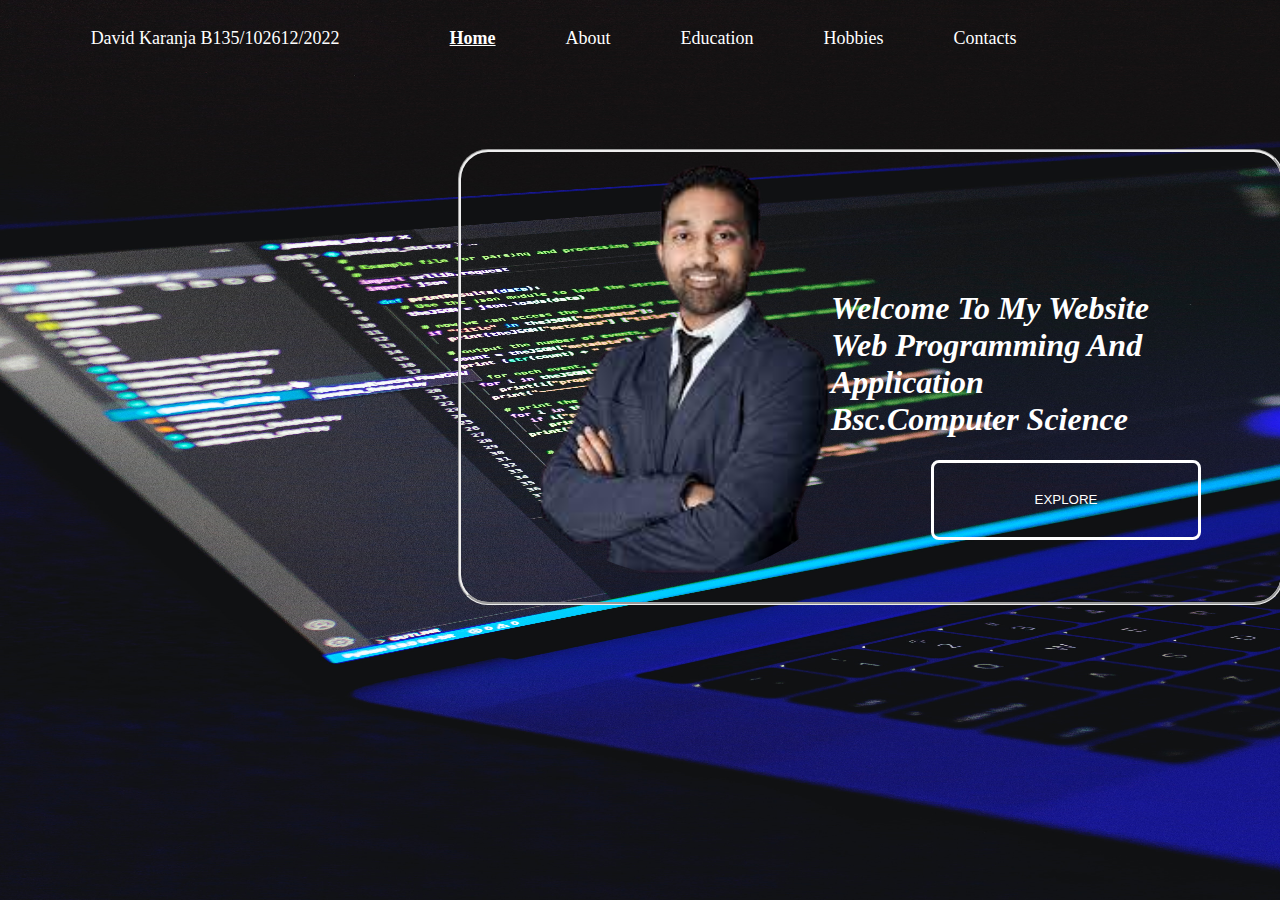
<file: index.html>
<!DOCTYPE html>
<html lang="en">
<head>
    <meta charset="UTF-8">
    <meta name="viewport" content="width=device-width, initial-scale=1.0">
    <title>Document</title>
    <link rel="stylesheet" href="style.css">

</head>
<body>
    <style>
        body{
    background-image: url("pexels-nemuel-sereti-6424589.jpg");
    color: white;
    background-repeat: no-repeat;
  background-size: 230vh 100vh;
}
.topbar a{
    color: white;
}
    </style>
    <div class="topbar">
     <p>David Karanja B135/102612/2022</p>
     <a href="index.html" style="text-decoration: underline; font-weight: bold;">Home</a>
     <a href="About.html">About</a>
     <a href="Education.html">Education</a>
     <a href="hobbies.html">Hobbies</a>
     <a href="contacts.html">Contacts</a>
    </div>
    
    <div class="main">
        
        <img src="download-removebg-preview.png" alt="profile-pic">
        <h1>Welcome to my Website <br>Web programming and application <br> bsc.Computer Science</h1>
        <button id="explore"> <a href="About.html" style="text-decoration: none;color: white;">EXPLORE</a></button>
    </div>
    
</body>
</html>
</file>
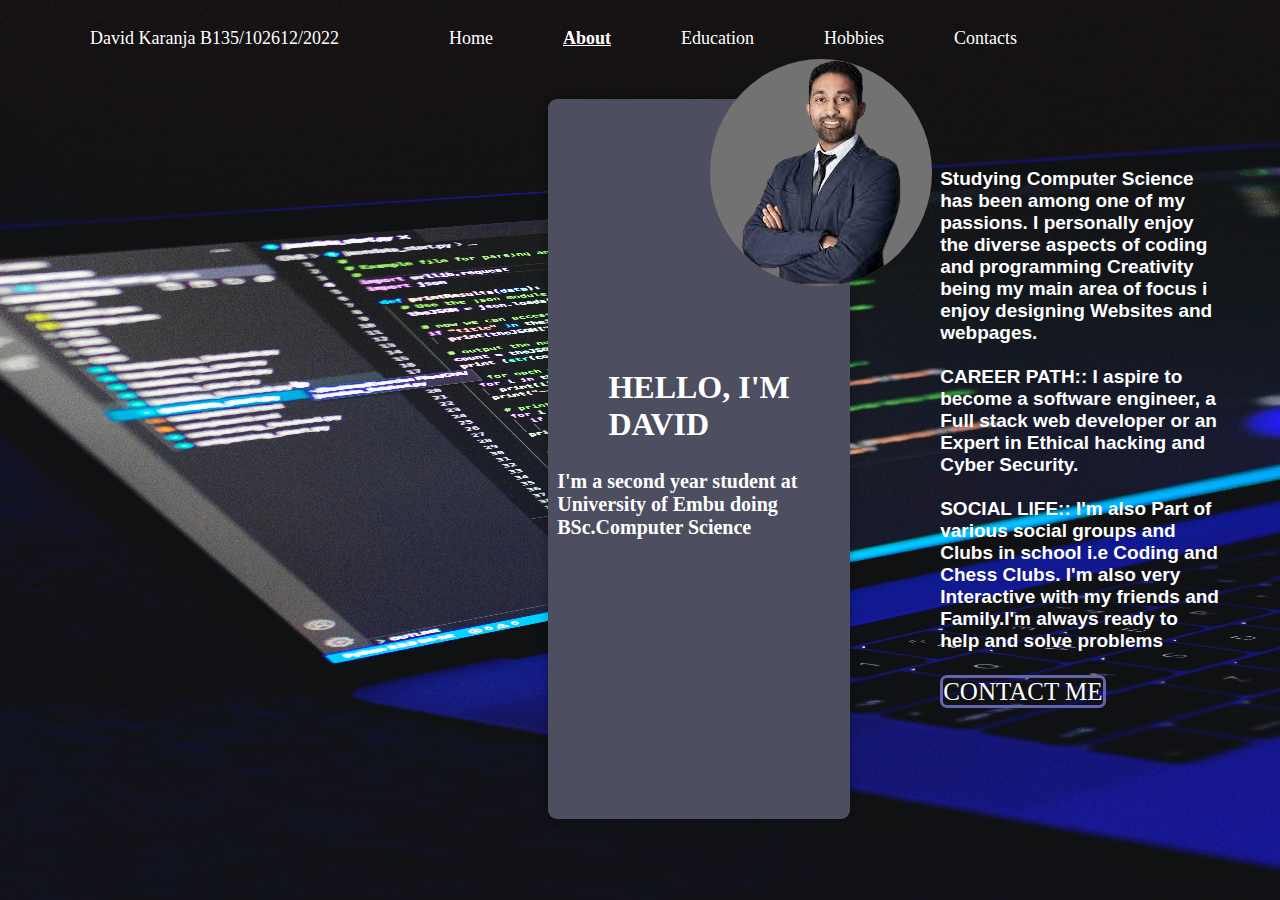
<file: About.html>
<!DOCTYPE html>
<html lang="en">
<head>
    <meta charset="UTF-8">
    <meta name="viewport" content="width=device-width, initial-scale=1.0">
    <title>Document</title>
    <link rel="stylesheet" href="style.css">
</head>
<body>
    <style>
        body{
    background-image: url("pexels-nemuel-sereti-6424589.jpg");
    color: white;
    background-repeat: no-repeat;
  background-size: 230vh 100vh;
}
.topbar a{
    color: white;
}
    </style>
    <div class="topbar">
     <p>David Karanja B135/102612/2022</p>
     <a href="index.html" >Home</a>
     <a href="About.html" style="text-decoration: underline; font-weight: bold;">About</a>
     <a href="Education.html">Education</a>
     <a href="hobbies.html">Hobbies</a>
     <a href="contacts.html">Contacts</a>
    </div>
    <div class="container">
        <div class="leftbar">
            <img src="download-removebg-preview.png" alt="profile-pic">
            <h2>hello, i'm <br>david</h2>
            <h3 style="margin-left: 9px;font-size: 20px;">I'm a second year student at University of Embu doing BSc.Computer Science</h3>
        </div>
        <div class="rightbar">
            <h4>
               <br><br> Studying Computer Science has been among one of my passions.
                I personally enjoy the diverse aspects of coding and programming
                Creativity being my main area of focus i enjoy designing Websites and 
                webpages. <br><br>CAREER PATH:: I aspire to become a software engineer, a Full stack web developer 
                or an Expert in Ethical hacking and Cyber Security. <br><br>
                SOCIAL LIFE::
                I'm also Part of various social groups and Clubs in school i.e 
                Coding and Chess Clubs.
                I'm also very Interactive with my friends and Family.I'm always ready to help and solve problems


           </h4>
           <a href="contacts.html">CONTACT ME</a>
        </div>
    </div>
</body>
</html>
</file>
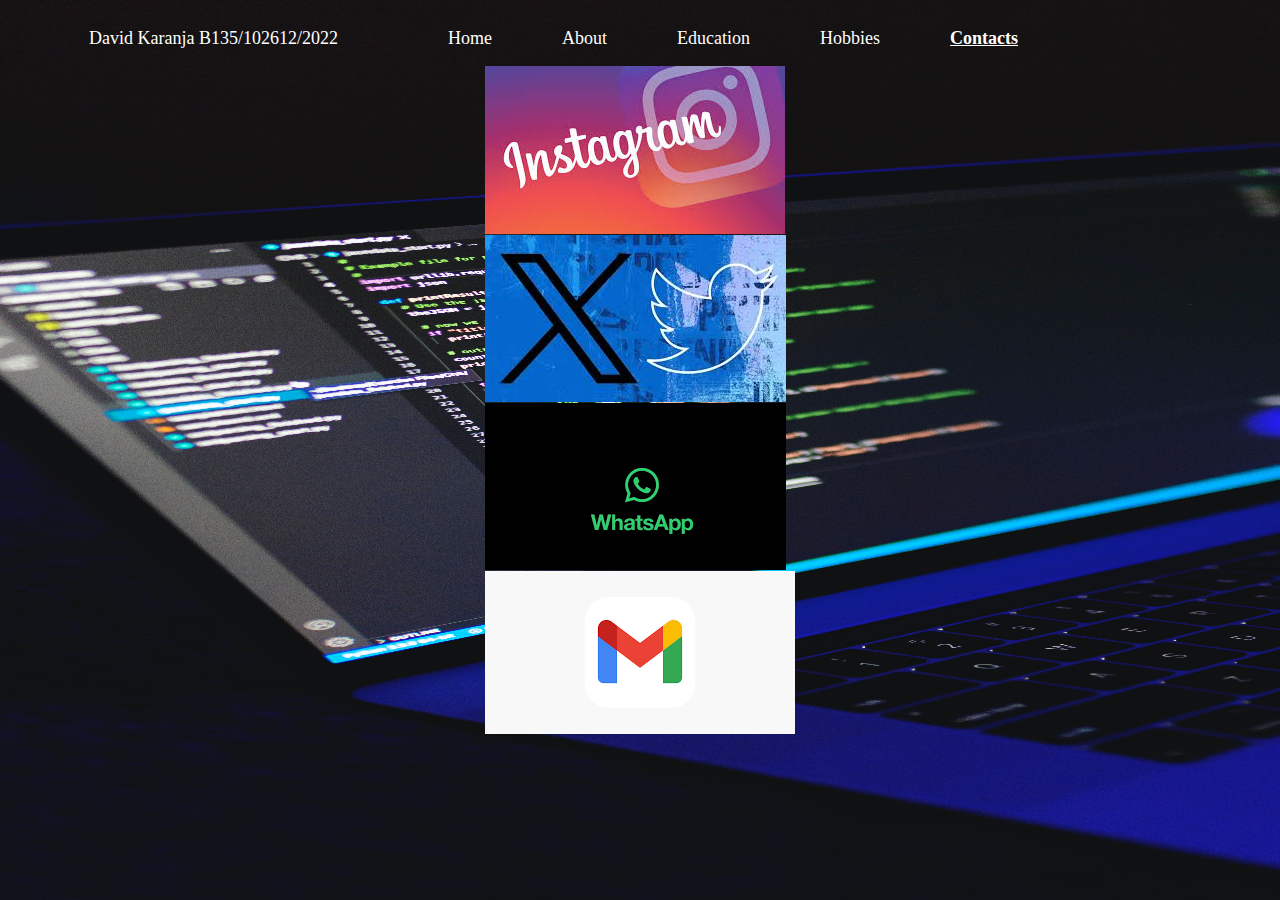
<file: contacts.html>
<!DOCTYPE html>
<html lang="en">
<head>
    <meta charset="UTF-8">
    <meta name="viewport" content="width=device-width, initial-scale=1.0">
    <title>Document</title>
    <link rel="stylesheet" href="style.css">
 
</head>
<body>
    <style>
        body{
    background-image: url("pexels-nemuel-sereti-6424589.jpg");
    color: white;
    background-repeat: no-repeat;
  background-size: 230vh 100vh;
}
.topbar a{
    color: white;
}
    </style>

    <div class="topbar">
     <p style="color: rgb(255, 255, 255);">David Karanja B135/102612/2022</p>
     <a href="index.html" >Home</a>
     <a href="About.html">About</a>
     <a href="Education.html">Education</a>
     <a href="hobbies.html">Hobbies</a>
     <a href="contacts.html" style="text-decoration: underline; font-weight: bold;">Contacts</a>
    </div>
    <div class="insta">
        <a href="https://instagram.com/dee.kalas_?igshid=OGQ5ZDc20Dk2ZA=="><img src="images.jpeg" alt=""></a>
        <a href="https://x.com/fut_kenya?t=p0j0uEJ1XQdMX5rk3NTxNA&s=09"><img src="x.jpeg" alt=""></a>
        <a href="https://wa.me/qr/C5MVZQQGKKQKJ1"><img src="whatsapp.png" alt=""></a>
        <a href="mailto:bdale504@gmail.com"><img src="gmail.png" alt=""></a>
    </div>
</body>
</html>
</file>
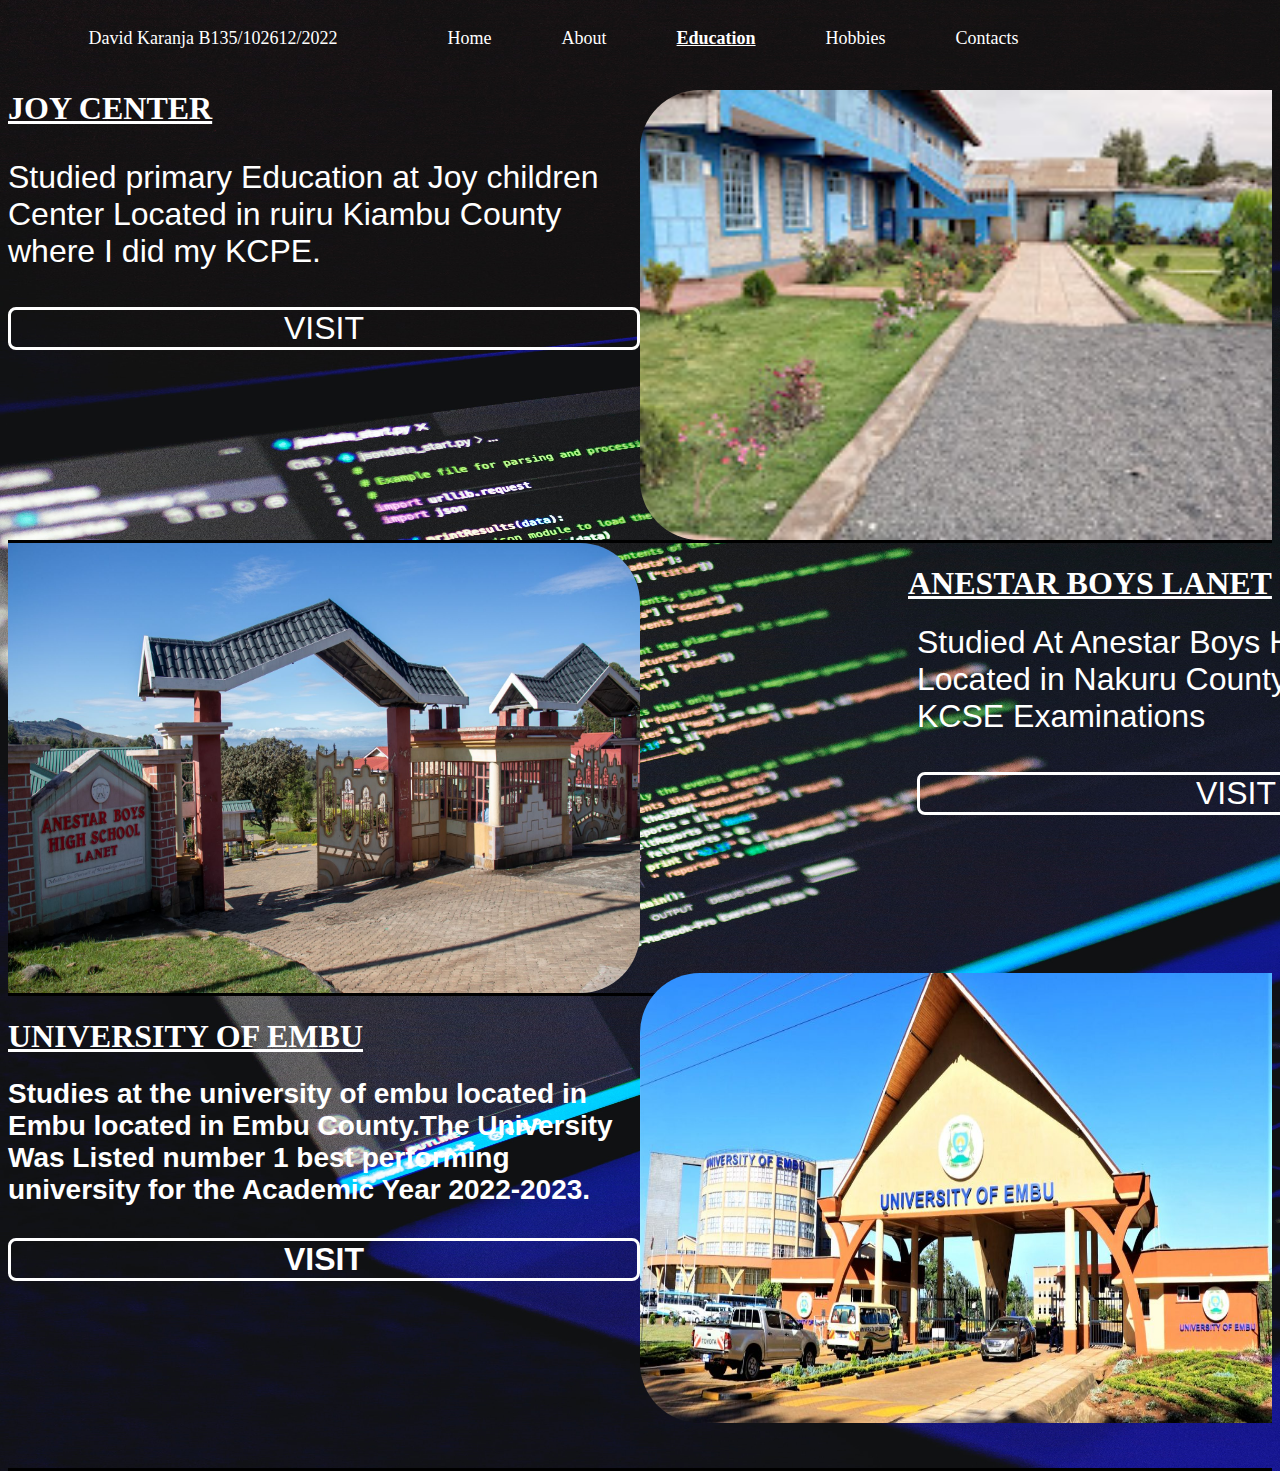
<file: Education.html>
<!DOCTYPE html>
<html lang="en">
<head>
    <meta charset="UTF-8">
    <meta name="viewport" content="width=device-width, initial-scale=1.0">
    <title>Document</title>
    <link rel="stylesheet" href="style.css">
</head>
<body>
    <style>
        body{
    background-image: url("pexels-nemuel-sereti-6424589.jpg");
    color: white;
    background-repeat: no-repeat;
  background-size: 240vh 180vh;
}
.topbar a{
    color: white;
}
    </style>
    <div class="topbar" style="position: sticky;">
     <p>David Karanja B135/102612/2022</p>
     <a href="index.html" >Home</a>
     <a href="About.html">About</a>
     <a href="Education.html"style="text-decoration: underline; font-weight: bold;">Education</a>
     <a href="hobbies.html">Hobbies</a>
     <a href="contacts.html">Contacts</a>
    </div>
    <div class="main-edu">
        <div class="primary">
            <img src="primary.jpeg" alt="">
            <h1>JOY CENTER</h1>
            <P>Studied primary Education at Joy children Center Located in ruiru Kiambu County
                where I did my KCPE.
                <br>
                <br>
                <a href="https://joychildrenshome.wordpress.com/">VISIT</a>
            </P>
        </div>
        <div class="secondary">
            <img src="sec.jpg" alt="">
            <br><br>
            <h1>ANESTAR BOYS LANET</h1>
          <p>Studied At Anestar Boys High School Lanet.
            Located in Nakuru County.Where I did My KCSE Examinations <br>
            <br>
            <a href="https://anestarschools.co.ke/anestar-boys-lanet/">VISIT</a>
          </p>
         
        </div>
        <div class="university">
            <img src="uni.jpg" alt="">
            <h1>UNIVERSITY OF EMBU</h1>
            <h2>Studies at the university of embu located in Embu located in 
                Embu County.The University Was Listed number 1 best performing
                university for the Academic Year 2022-2023. <br>
                <br>
                <a href="https://embuni.ac.ke/">VISIT</a>
            </h2>
        </div>
    </div>
</body>
</html>
</file>
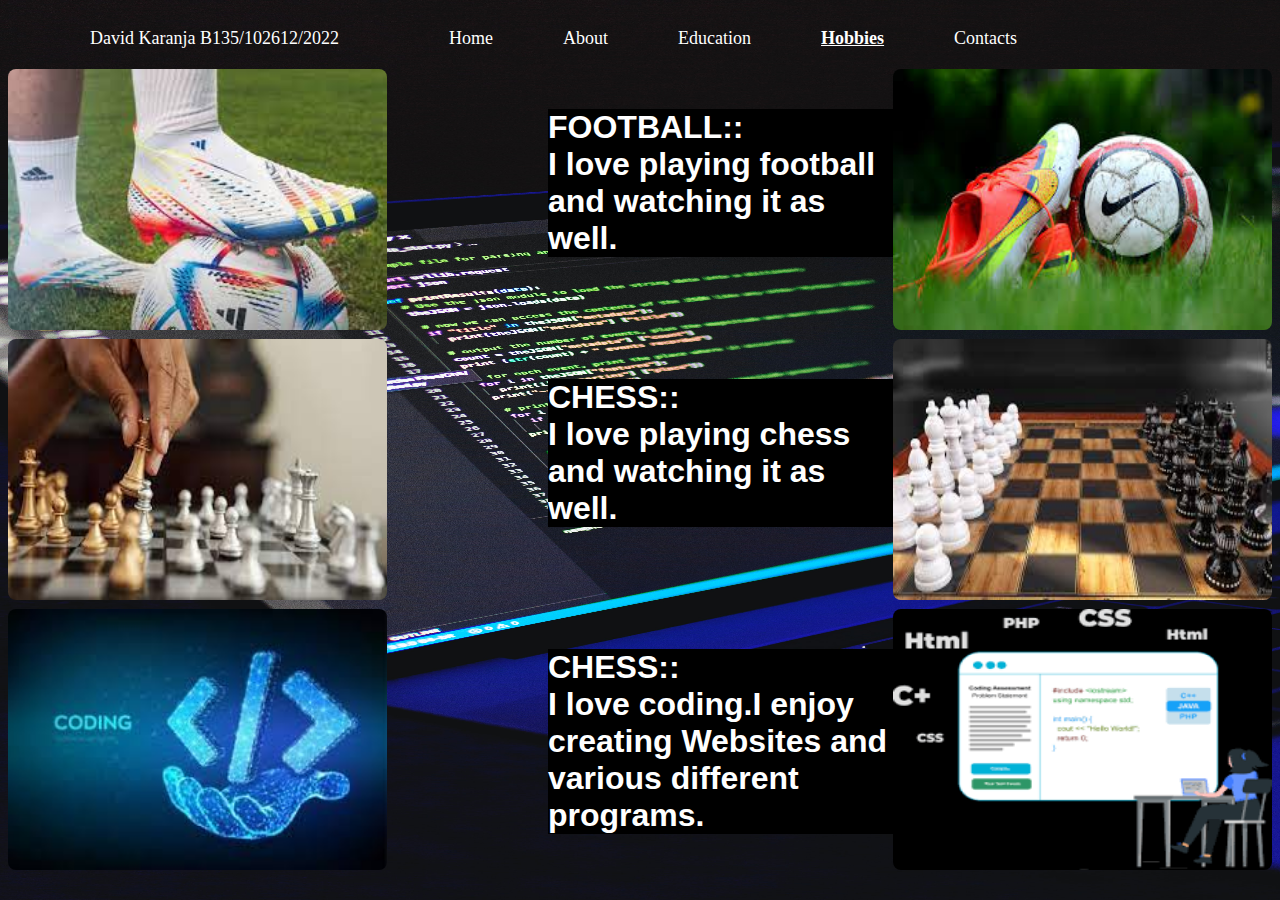
<file: hobbies.html>
<!DOCTYPE html>
<html lang="en">
<head>
    <meta charset="UTF-8">
    <meta name="viewport" content="width=device-width, initial-scale=1.0">
    <title>Document</title>
    <link rel="stylesheet" href="style.css">
</head>
<body>
    <style>
        body{
    background-image: url("pexels-nemuel-sereti-6424589.jpg");
    color: white;
    background-repeat: no-repeat;
  background-size: 230vh 100vh;
}
.topbar a{
    color: white;
}
    </style>
    <div class="topbar">
     <p>David Karanja B135/102612/2022</p>
     <a href="index.html">Home</a>
     <a href="About.html">About</a>
     <a href="Education.html">Education</a>
     <a href="hobbies.html"  style="text-decoration: underline; font-weight: bold;">Hobbies</a>
     <a href="contacts.html">Contacts</a>
    </div>
    <div class="fun">
        <div class="football">
            <img src="football.jpeg" alt="">
            <img src="foo.jpeg" alt="" style="float: right;">
            <h1 >FOOTBALL:: <br>
            I love playing football and watching it as well.</h1>
        </div>
        <div class="chess">
            <img src="chess1.jpeg" alt="">
            <img src="chess2.jpeg" alt="" style="float: right;">
            <h1 >CHESS:: <br>
                I love playing chess and watching it as well.</h1>
        </div>
        <div class="fifa">
            <img src="coding1.jpeg" alt="">
            <img src="coding2.png" alt="" style="float: right;">
            <h1 >CHESS:: <br>
                I love coding.I enjoy creating Websites and various different programs.</h1>
        </div>
        
    </div>
</body>
</html>
</file>
<file: style.css>
body{
    background-color: rgb(196, 196, 196);
    
}
.topbar{
    display: flex;
    width: 80%;
    padding-left: 50px;
    align-items: center;
    justify-content: center;
    
}
.topbar a{
    text-decoration: none;
    justify-content: space-around;
    align-items: center;
    padding: 20px;
    margin-left: 30px;
    font-size: 18px;
    background: none;
    color: black;
    
}
.topbar a:hover{
    text-decoration: underline;
}
.topbar p{
    margin-right: 60px;
    font-size: 18px;
}
.main{
    
    height: 50vh;
    border-radius: 30px;
    width: 800px;
    padding-left: 20px;
    margin-left: 50vh;
    margin-top: 80px;
    background: none;
    border-style: groove;
   
}
.main img{
     width: 45vh;
     
     border-radius: 50%;
   background: none;
     margin-top: 10px;
}
.main h1{
    position: relative;
    margin-top: -290px;
    background: none;
    margin-left: 350px;
   font-style: italic;
   text-transform: capitalize;
}
.main button{
    margin-left: 50vh;
    width: 30vh;
    height: 80px;
    background: none;
    color: white;
    border-radius: 8px;
    border: solid;
}
.main button:hover{
    cursor: pointer;
    border-color: black;
    background-color: rgb(67, 61, 255);

}
.insta a img{
    margin-top: -3px;
}
.insta{
    display: grid;
    align-items: center;
    justify-content: center;
}
.container{
    height: 80vh;
    border: none;
    display: flex;
    margin-top: 30px;
    margin-left: 60vh;
    margin-right: 30px;
}
.leftbar{
    float: left;
    width: 50%;
    background: rgb(77, 79, 96);
    box-shadow: 0px 0px 10px rgba(0,0,0,0.3);
    border: none;
    height: 80vh;
    padding: 0.2px;
    margin-right: 40vh;
    border-radius: 9px;
}
.rightbar{
    float: right;
    width: 50%;
  
    border: none;
    height: 80vh;
    margin-left: -30vh;
}
.container .leftbar img{
   
    border-radius: 50%;
    background-color: rgb(114, 114, 114);
    position: absolute;
    margin-left: 18vh;
    margin-top: -40px;
}
.container .leftbar h2{
    text-transform: uppercase;
    position: relative;
    display: flex;
    align-items: center;
    justify-content: center;
    font-size: 2em;
    margin-top: 30vh;
}
.rightbar h4{
    display: flex;
    align-items: center;
    justify-content: center;
    font-size: 19px;
    margin-right: 20px;
    font-family: Arial, Helvetica, sans-serif;
}
.container .rightbar a{
    text-decoration: none;
    color: white;
    background: none;
    border: solid;
    border-radius: 7px;
    height: 20vh;
    width: 40px;
    font-size: 25px;
    border-color: rgb(99, 99, 174);
}
.container .rightbar a:hover{
    background-color: rgb(80, 80, 158);
}
.main-edu{
   
    border: none;
    height: 150vh;
    position: relative;

}
.main-edu .primary{
    border: none;
    height: 50vh;
    border-bottom: solid;
    border-color: black;
}
.main-edu .primary h1{
    text-decoration: underline;
}
.main-edu .primary p{
    font-size: 32px;
    font-family: Arial, Helvetica, sans-serif;
}
.main-edu .secondary{
    border: none;
    height: 50vh;
    border-bottom: solid;
    border-color: black;
    
    
}
.main-edu .university{
    border: none;
    height: 50vh;
    border-bottom: solid;
    border-color: black;
    
    
}
.main-edu .primary img{
   width: 50%;
    height: 50vh;
    border-top-left-radius: 60px;
    border-bottom-left-radius: 60px;
    float: right;
}
.main-edu .primary p a{
    text-decoration: none;
    background: none;
    border: solid;
    color: rgb(255, 255, 255);
    font-size: 32px;
    display: flex;
    align-items: center;
    justify-content: center;
    border-radius: 8px;
    
}
.main-edu .primary p a:hover{
    color: white;
    background-color: rgb(0, 38, 255);
    display: flex;
    align-items: center;
    justify-content: center;
    border-radius: 8px;
}

.main-edu .secondary img{
    width: 50%;
    height: 50vh;
    border-top-right-radius: 60px;
    border-bottom-right-radius: 60px;
   
}
.main-edu .secondary p{
    position: relative;
    width: 50%;
    color: rgb(255, 255, 255);
    margin-top: 0vh;
    margin-left: 101vh;
    font-size: 32px;
    font-family: Arial, Helvetica, sans-serif;
}
.main-edu .secondary h1{
    position: relative;
    width: 50%;
    text-decoration: underline;
    
    margin-top: -50vh;
    margin-left: 100vh;
}
.main-edu .secondary p a{
    
    width: 100%;
    text-decoration: underline;
    
    margin-top: 0vh;
    margin-left: vh;
    text-decoration: none;
    background: none;
    border: solid;
    color: rgb(255, 255, 255);
    font-size: 32px;
    display: flex;
    align-items: center;
    justify-content: center;
    border-radius: 8px;
}
.main-edu .secondary p a:hover{
    color: white;
    background-color: rgb(0, 38, 255);
    border-radius: 8px;
}
.main-edu .university img{
    width: 50%;
    height: 50vh;
    border-top-left-radius: 60px;
    border-bottom-left-radius: 60px;
    float: right;
    margin-top: -5vh;
}
.main-edu .university h1{
    text-decoration: underline;
}
.main-edu .university h2{
    color: rgb(255, 255, 255);
    margin-bottom: 10px;
    font-size: 28px;
    font-family: Arial, Helvetica, sans-serif;
    
}
.main-edu .university h2 a{
    text-decoration: none;
    background: none;
    border: solid;
    color: rgb(255, 255, 255);
    font-size: 32px;
    display: flex;
    align-items: center;
    justify-content: center;
    border-radius: 8px;
    
}
.main-edu .university h2 a:hover{
    color: white;
    background-color: rgb(0, 38, 255);
    display: flex;
    align-items: center;
    justify-content: center;
    border-radius: 8px;
}

.fun{
    
    height: 90vh;
    
}
.fun .football{
    
    height: 30vh;
}
.fun .chess{
    
    height: 30vh;
}
.fun .football img{
    height: 29vh;
    width: 30%;
    border-radius: 8px;
}
.fun .chess img{
    height: 29vh;
    width: 30%;
    border-radius: 8px;
}
.fun .fifa img{
    height: 29vh;
    width: 30%;
    border-radius: 8px;
}
.fun .football h1{
    margin-top: -25vh;
    display: flex;
    align-items: center;
    justify-content: center;
    margin-left: 60vh;
    font-family: Arial, Helvetica, sans-serif;
    background: black;
}
.fun .chess h1{
    margin-top: -25vh;
    display: flex;
    align-items: center;
    justify-content: center;
    margin-left: 60vh;
    font-family: Arial, Helvetica, sans-serif;
    background: black;
}
.fun .fifa h1{
    margin-top: -25vh;
    display: flex;
    align-items: center;
    justify-content: center;
    margin-left: 60vh;
    font-family: Arial, Helvetica, sans-serif;
    background: black;
}
</file>
